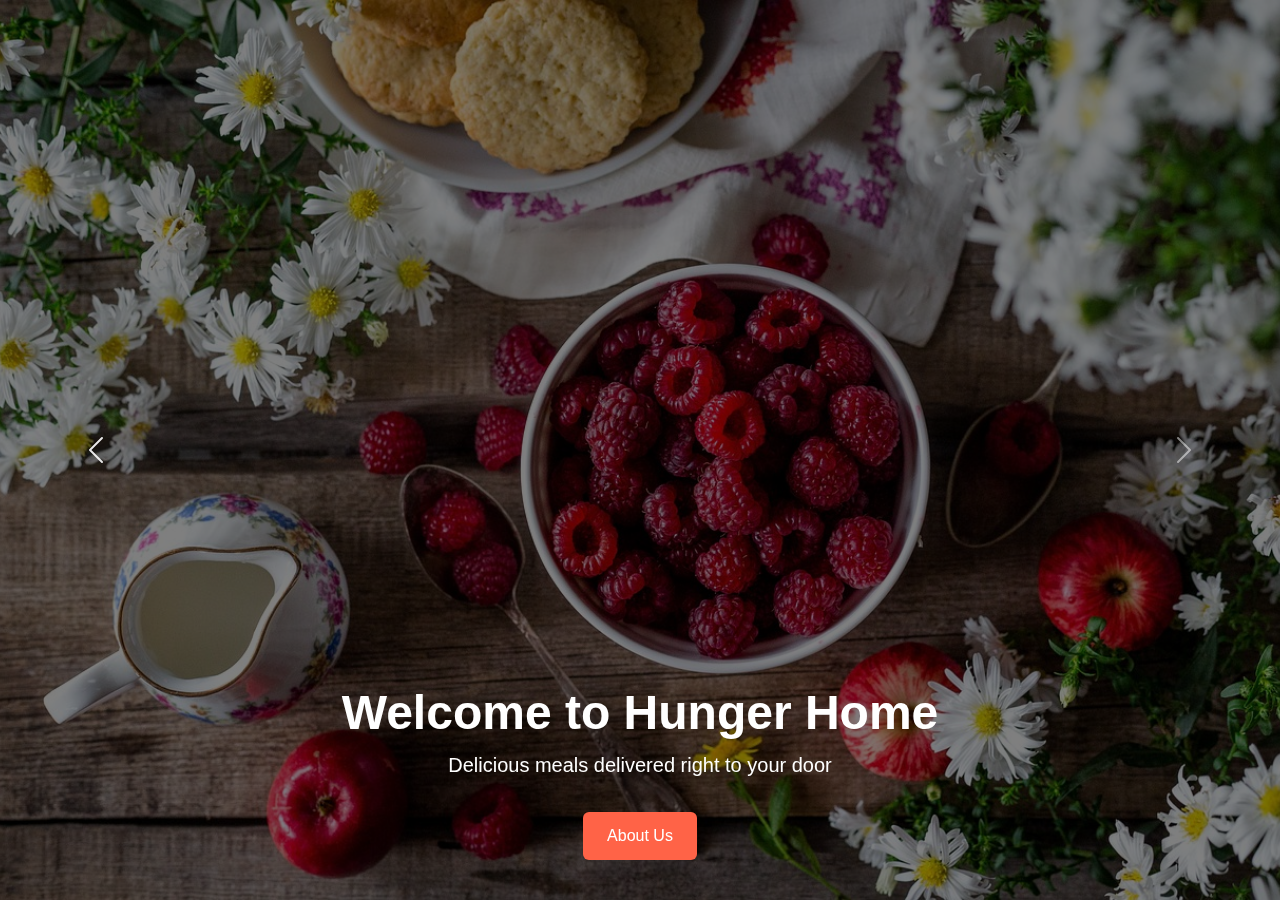
<file: index.html>
<!DOCTYPE html>
<html lang="en">
<head>
  <meta charset="UTF-8">
  <meta name="viewport" content="width=device-width, initial-scale=1.0">
  <title>Hunger Home</title>
  <link href="https://cdn.jsdelivr.net/npm/bootstrap@5.3.0-alpha1/dist/css/bootstrap.min.css" rel="stylesheet">
  <link rel="stylesheet" href="css/style.css">
  <style>
    /* Full-screen Carousel */
    .carousel-item {
      height: 100vh;
      min-height: 400px;
      background-position: center;
      background-size: cover;
      position: relative;
    }

    /* Overlay Effect */
    .carousel-overlay {
      position: absolute;
      top: 0;
      left: 0;
      width: 100%;
      height: 100%;
      background: rgba(0, 0, 0, 0.5); /* Dark overlay */
      display: flex;
      align-items: center;
      justify-content: center;
    }

    /* Text Styling */
    .carousel-caption {
      color: #fff;
      text-align: center;
    }
    .carousel-caption h1 {
      font-size: 3rem;
      font-weight: bold;
    }
    .carousel-caption p {
      font-size: 1.25rem;
    }
    .btn-primary {
      background-color: #ff6347;
      border: none;
      padding: 0.75rem 1.5rem;
      font-size: 1rem;
      margin-top: 1rem;
    }
  </style>
</head>
<body>
  <!-- Full-Screen Background Carousel -->
  <div id="backgroundCarousel" class="carousel slide" data-bs-ride="carousel">
    <div class="carousel-inner">
      <!-- Slide 1 -->
      <div class="carousel-item active" style="background-image: url('img/img1.jpg');">
        <div class="carousel-overlay">
          <div class="carousel-caption">
            <h1>Welcome to Hunger Home</h1>
            <p>Delicious meals delivered right to your door</p>
            <a href="about.html" class="btn btn-primary">About Us</a>
          </div>
        </div>
      </div>
      <!-- Slide 2 -->
      <div class="carousel-item" style="background-image: url('img/img2.jpg');">
        <div class="carousel-overlay">
          <div class="carousel-caption">
            <h1>Authentic Cuisine, Unforgettable Taste</h1>
            <p>Explore a wide variety of dishes from different cuisines</p>
            <a href="services.html" class="btn btn-primary">Our Services</a>
          </div>
        </div>
      </div>
      <!-- Slide 3 -->
      <div class="carousel-item" style="background-image: url('img/img3.jpg');">
        <div class="carousel-overlay">
          <div class="carousel-caption">
            <h1>Freshly Delivered, Every Time</h1>
            <p>Experience fast and convenient food delivery</p>
            <a href="products.html" class="btn btn-primary">See Our Menu</a>
          </div>
        </div>
      </div>
    </div>
    <!-- Carousel Controls -->
    <button class="carousel-control-prev" type="button" data-bs-target="#backgroundCarousel" data-bs-slide="prev">
      <span class="carousel-control-prev-icon" aria-hidden="true"></span>
      <span class="visually-hidden">Previous</span>
    </button>
    <button class="carousel-control-next" type="button" data-bs-target="#backgroundCarousel" data-bs-slide="next">
      <span class="carousel-control-next-icon" aria-hidden="true"></span>
      <span class="visually-hidden">Next</span>
    </button>
  </div>

  <script src="https://cdn.jsdelivr.net/npm/bootstrap@5.3.0-alpha1/dist/js/bootstrap.bundle.min.js"></script>
</body>
</html>
</file>
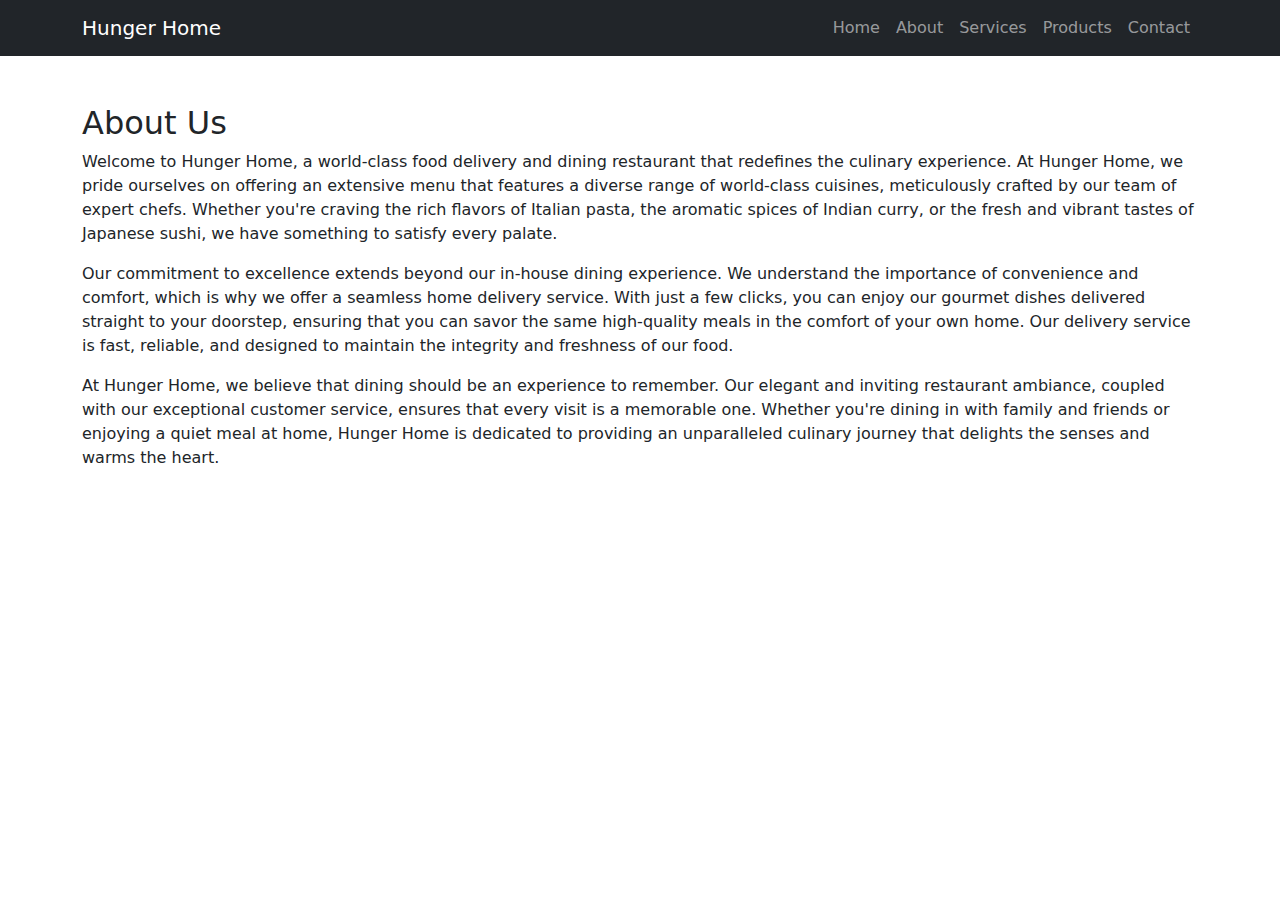
<file: about.html>
<!DOCTYPE html>
<html lang="en">
<head>
  <meta charset="UTF-8">
  <meta name="viewport" content="width=device-width, initial-scale=1.0">
  <title>About Us</title>
  <link href="https://cdn.jsdelivr.net/npm/bootstrap@5.3.0-alpha1/dist/css/bootstrap.min.css" rel="stylesheet">
</head>
<body>
   <!-- Navbar -->
   <nav class="navbar navbar-expand-lg navbar-dark bg-dark">
    <div class="container">
      <a class="navbar-brand" href="index.html">Hunger Home</a>
      <button class="navbar-toggler" type="button" data-bs-toggle="collapse" data-bs-target="#navbarNav">
        <span class="navbar-toggler-icon"></span>
      </button>
      <div class="collapse navbar-collapse" id="navbarNav">
        <ul class="navbar-nav ms-auto">
          <li class="nav-item"><a class="nav-link" href="index.html">Home</a></li>
          <li class="nav-item"><a class="nav-link" href="about.html">About</a></li>
          <li class="nav-item"><a class="nav-link" href="services.html">Services</a></li>
          <li class="nav-item"><a class="nav-link" href="products.html">Products</a></li>
          <li class="nav-item"><a class="nav-link" href="contact.html">Contact</a></li>
        </ul>
      </div>
    </div>
  </nav>

  <!-- About Section -->
  <section class="container py-5">
    <h2>About Us</h2>
    <p>Welcome to Hunger Home, a world-class food delivery and dining restaurant that redefines the culinary experience. At Hunger Home, we pride ourselves on offering an extensive menu that features a diverse range of world-class cuisines, meticulously crafted by our team of expert chefs. Whether you're craving the rich flavors of Italian pasta, the aromatic spices of Indian curry, or the fresh and vibrant tastes of Japanese sushi, we have something to satisfy every palate.</p>
    <p>Our commitment to excellence extends beyond our in-house dining experience. We understand the importance of convenience and comfort, which is why we offer a seamless home delivery service. With just a few clicks, you can enjoy our gourmet dishes delivered straight to your doorstep, ensuring that you can savor the same high-quality meals in the comfort of your own home. Our delivery service is fast, reliable, and designed to maintain the integrity and freshness of our food.</p>
    <p>At Hunger Home, we believe that dining should be an experience to remember. Our elegant and inviting restaurant ambiance, coupled with our exceptional customer service, ensures that every visit is a memorable one. Whether you're dining in with family and friends or enjoying a quiet meal at home, Hunger Home is dedicated to providing an unparalleled culinary journey that delights the senses and warms the heart.</p>
  </section>

  <script src="https://cdn.jsdelivr.net/npm/bootstrap@5.3.0-alpha1/dist/js/bootstrap.bundle.min.js"></script>
</body>
</html>
</file>
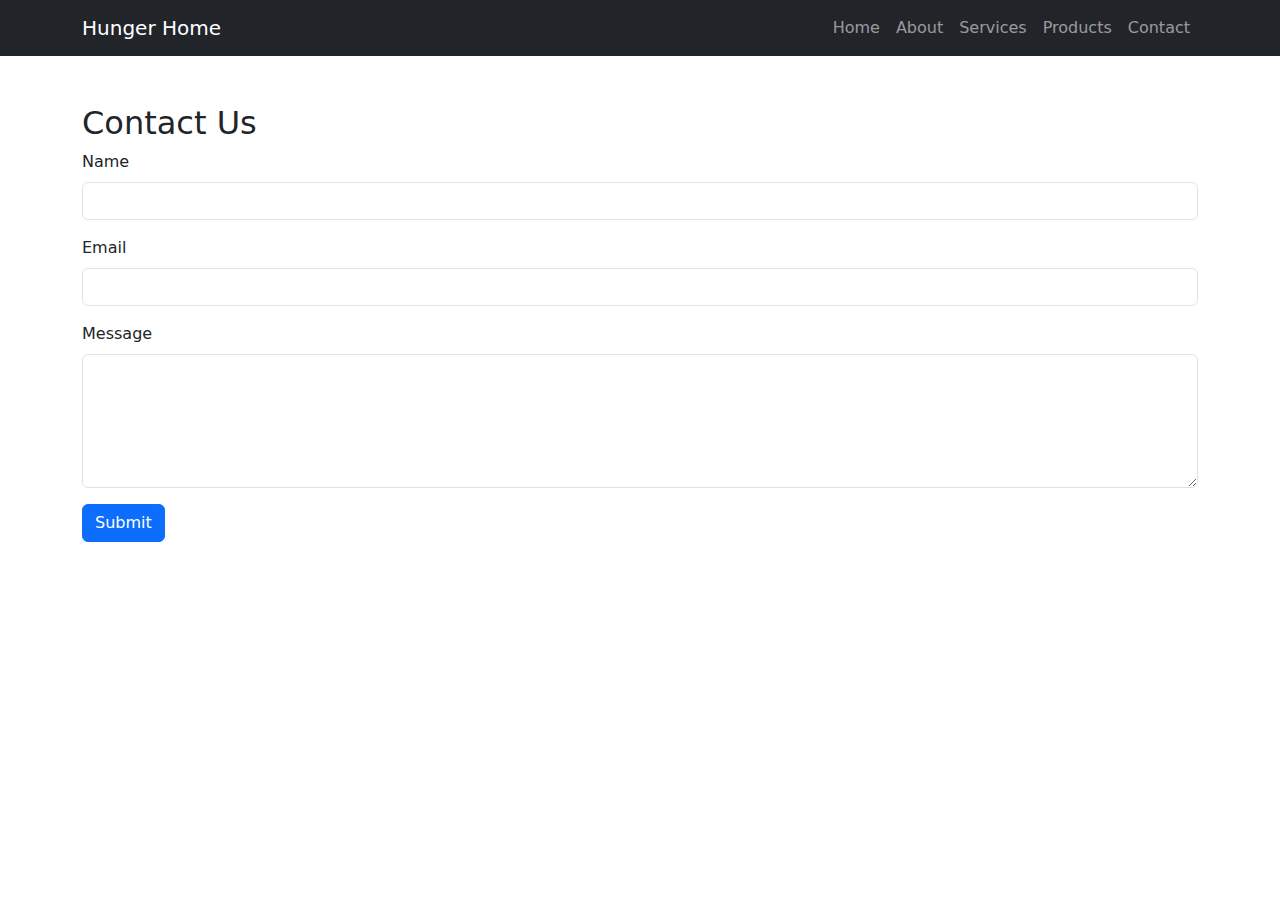
<file: contact.html>
<!DOCTYPE html>
<html lang="en">
<head>
  <meta charset="UTF-8">
  <meta name="viewport" content="width=device-width, initial-scale=1.0">
  <title>Contact Us</title>
  <link href="https://cdn.jsdelivr.net/npm/bootstrap@5.3.0-alpha1/dist/css/bootstrap.min.css" rel="stylesheet">
</head>
<body>
   <!-- Navbar -->
   <nav class="navbar navbar-expand-lg navbar-dark bg-dark">
    <div class="container">
      <a class="navbar-brand" href="index.html">Hunger Home</a>
      <button class="navbar-toggler" type="button" data-bs-toggle="collapse" data-bs-target="#navbarNav">
        <span class="navbar-toggler-icon"></span>
      </button>
      <div class="collapse navbar-collapse" id="navbarNav">
        <ul class="navbar-nav ms-auto">
          <li class="nav-item"><a class="nav-link" href="index.html">Home</a></li>
          <li class="nav-item"><a class="nav-link" href="about.html">About</a></li>
          <li class="nav-item"><a class="nav-link" href="services.html">Services</a></li>
          <li class="nav-item"><a class="nav-link" href="products.html">Products</a></li>
          <li class="nav-item"><a class="nav-link" href="contact.html">Contact</a></li>
        </ul>
      </div>
    </div>
  </nav>

  <!-- Contact Form -->
  <section class="container py-5">
    <h2>Contact Us</h2>
    <form action="submit_form.php" method="POST">
      <div class="mb-3">
        <label for="name" class="form-label">Name</label>
        <input type="text" class="form-control" id="name" name="name" required>
      </div>
      <div class="mb-3">
        <label for="email" class="form-label">Email</label>
        <input type="email" class="form-control" id="email" name="email" required>
      </div>
      <div class="mb-3">
        <label for="message" class="form-label">Message</label>
        <textarea class="form-control" id="message" name="message" rows="5" required></textarea>
      </div>
      <button type="submit" class="btn btn-primary">Submit</button>
    </form>
  </section>

  <script src="https://cdn.jsdelivr.net/npm/bootstrap@5.3.0-alpha1/dist/js/bootstrap.bundle.min.js"></script>
</body>
</html>
</file>
<file: css/style.css>
body {
    font-family: Arial, sans-serif;
  }
  
  header, section {
    margin-top: 50px;
  }
</file>
